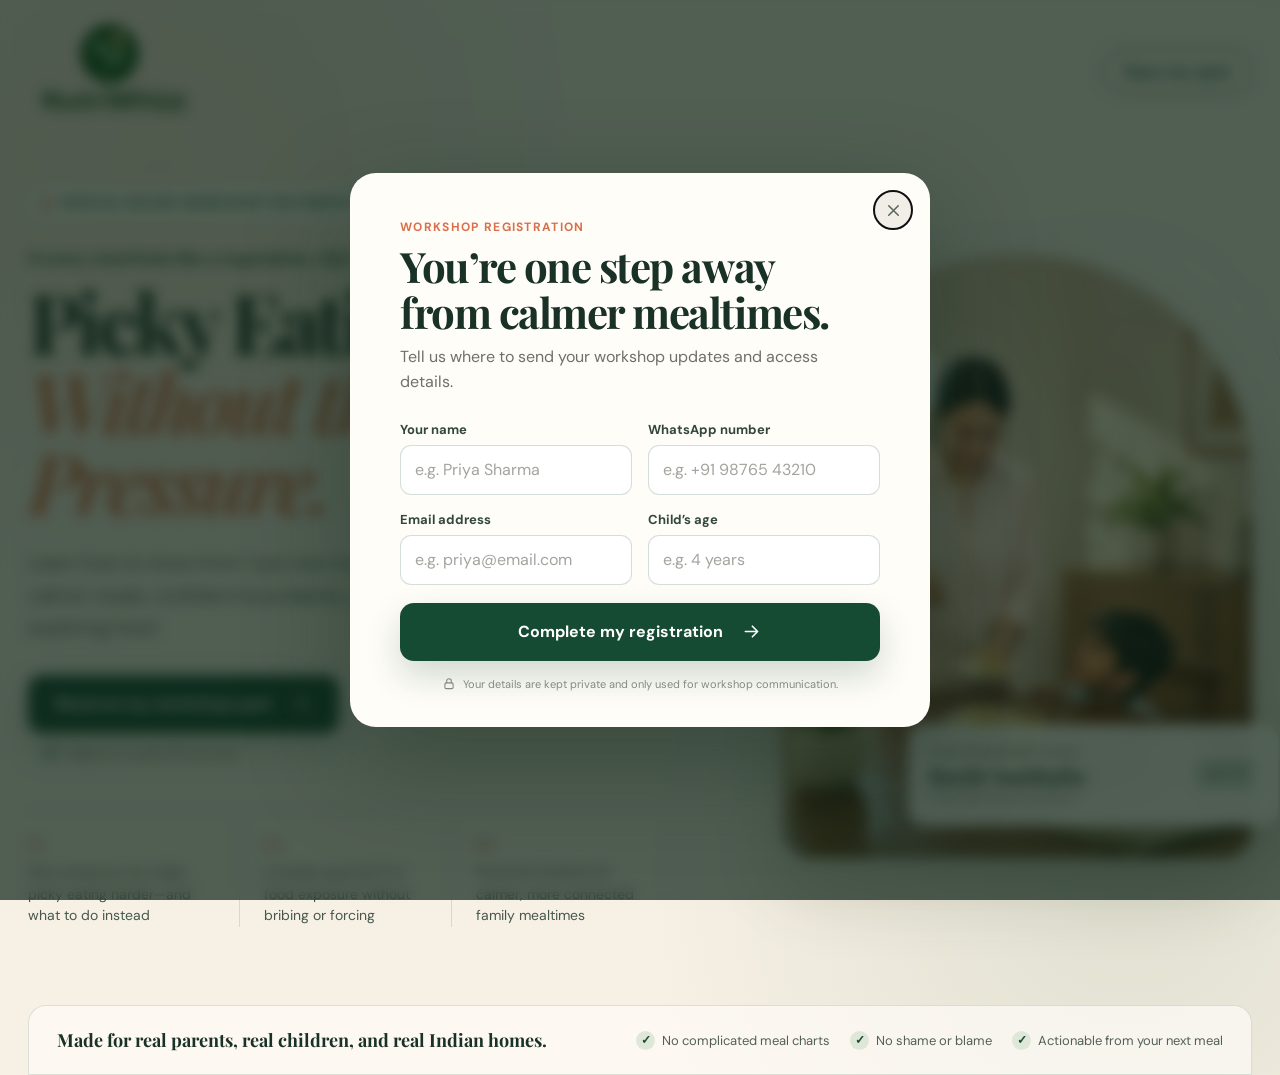
<file: picky-eating-workshop.html>
<!DOCTYPE html>
<html lang="en">
  <head>
    <meta charset="UTF-8" />
    <meta name="viewport" content="width=device-width, initial-scale=1.0" />
    <meta
      name="description"
      content="Join NutriWhizz's special picky eating workshop and learn practical, pressure-free ways to help your child explore food with confidence."
    />
    <meta name="theme-color" content="#f6efe2" />
    <meta property="og:title" content="Picky Eating, Without the Pressure | NutriWhizz" />
    <meta
      property="og:description"
      content="A practical workshop for parents who want calmer mealtimes and a child who feels safe exploring food."
    />
    <meta property="og:image" content="assets/images/hero-mother-child-serving.webp" />
    <title>Picky Eating, Without the Pressure | NutriWhizz Workshop</title>
    <link rel="preconnect" href="https://fonts.googleapis.com" />
    <link rel="preconnect" href="https://fonts.gstatic.com" crossorigin />
    <link
      href="https://fonts.googleapis.com/css2?family=DM+Sans:wght@400;500;600;700&family=Playfair+Display:wght@600;700&display=swap"
      rel="stylesheet"
    />
    <link rel="stylesheet" href="picky-eating-workshop.css" />
  </head>
  <body>
    <div class="page-shell">
      <header class="workshop-header">
        <a href="/" aria-label="NutriWhizz home">
          <img src="assets/images/nutriwhizz-logo.png" alt="NutriWhizz" />
        </a>
        <button class="header-cta" type="button" data-open-registration>Save my spot</button>
      </header>

      <main>
        <section class="hero" aria-labelledby="workshop-title">
          <div class="hero-copy">
            <div class="event-pill">
              <span class="live-dot" aria-hidden="true"></span>
              Special online workshop for parents
            </div>
            <p class="preheading">If every meal feels like a negotiation, this is for you.</p>
            <h1 id="workshop-title">Picky Eating,<br /><em>Without the Pressure.</em></h1>
            <p class="hero-subtitle">
              Learn how to move from “just one more bite” and food battles to calmer meals, confident boundaries,
              and a child who feels safe exploring food.
            </p>

            <div class="host-mobile">
              <span>Hosted by</span>
              <strong>Ruchi Sonthalia</strong>
              <small>Child Nutrition Consultant</small>
            </div>

            <button class="primary-cta" type="button" data-open-registration>
              <span>Reserve my workshop spot</span>
              <svg viewBox="0 0 24 24" aria-hidden="true"><path d="M5 12h14M13 6l6 6-6 6" /></svg>
            </button>
            <p class="cta-note">
              <svg viewBox="0 0 24 24" aria-hidden="true"><path d="m9 12 2 2 4-4" /><circle cx="12" cy="12" r="9" /></svg>
              Register in under 60 seconds
            </p>

            <div class="outcomes" aria-label="What you will learn">
              <article>
                <span>01</span>
                <p>Why pressure can make picky eating harder—and what to do instead</p>
              </article>
              <article>
                <span>02</span>
                <p>A simple approach to food exposure without bribing or forcing</p>
              </article>
              <article>
                <span>03</span>
                <p>Practical routines for calmer, more connected family mealtimes</p>
              </article>
            </div>
          </div>

          <div class="hero-visual" aria-label="A calm family mealtime">
            <div class="image-frame">
              <img
                src="assets/images/hero-mother-child-serving.webp"
                alt="A mother serving a nourishing meal to her young child"
              />
              <div class="image-glow" aria-hidden="true"></div>
            </div>
            <div class="host-card">
              <div>
                <span>Your workshop guide</span>
                <strong>Ruchi Sonthalia</strong>
                <small>Child Nutrition Consultant</small>
              </div>
              <span class="credential">Stanford<br />Certified</span>
            </div>
            <div class="promise-card">
              <svg viewBox="0 0 24 24" aria-hidden="true"><path d="M20.8 4.6a5.5 5.5 0 0 0-7.8 0L12 5.6l-1-1a5.5 5.5 0 0 0-7.8 7.8l1 1L12 21l7.8-7.6 1-1a5.5 5.5 0 0 0 0-7.8Z" /></svg>
              <span><strong>No guilt. No force.</strong> Just practical support.</span>
            </div>
          </div>
        </section>

        <section class="reassurance" aria-label="Workshop principles">
          <p>Made for real parents, real children, and real Indian homes.</p>
          <div>
            <span><i aria-hidden="true">✓</i> No complicated meal charts</span>
            <span><i aria-hidden="true">✓</i> No shame or blame</span>
            <span><i aria-hidden="true">✓</i> Actionable from your next meal</span>
          </div>
        </section>
      </main>
    </div>

    <div class="mobile-action" aria-hidden="false">
      <button type="button" data-open-registration>Save my workshop spot</button>
    </div>

    <dialog class="registration-dialog" data-registration-dialog aria-labelledby="registration-title">
      <button class="dialog-close" type="button" data-close-registration aria-label="Close registration form">
        <svg viewBox="0 0 24 24" aria-hidden="true"><path d="m6 6 12 12M18 6 6 18" /></svg>
      </button>

      <div class="registration-step" data-form-step>
        <div class="dialog-heading">
          <span class="mini-label">Workshop registration</span>
          <h2 id="registration-title">You’re one step away from calmer mealtimes.</h2>
          <p>Tell us where to send your workshop updates and access details.</p>
        </div>

        <form data-workshop-form>
          <label>
            <span>Your name</span>
            <input type="text" name="name" autocomplete="name" placeholder="e.g. Priya Sharma" required />
          </label>
          <label>
            <span>WhatsApp number</span>
            <input
              type="tel"
              name="phone"
              autocomplete="tel"
              inputmode="tel"
              placeholder="e.g. +91 98765 43210"
              minlength="8"
              required
            />
          </label>
          <label>
            <span>Email address</span>
            <input type="email" name="email" autocomplete="email" placeholder="e.g. priya@email.com" required />
          </label>
          <label>
            <span>Child’s age</span>
            <input type="text" name="child_age" inputmode="decimal" placeholder="e.g. 4 years" required />
          </label>

          <button class="form-submit" type="submit">
            <span>Complete my registration</span>
            <svg viewBox="0 0 24 24" aria-hidden="true"><path d="M5 12h14M13 6l6 6-6 6" /></svg>
          </button>
          <p class="form-status" data-form-status role="status" aria-live="polite"></p>
          <p class="privacy-note">
            <svg viewBox="0 0 24 24" aria-hidden="true"><rect x="5" y="10" width="14" height="10" rx="2" /><path d="M8 10V7a4 4 0 0 1 8 0v3" /></svg>
            Your details are kept private and only used for workshop communication.
          </p>
        </form>
      </div>

      <div class="success-step" data-success-step hidden>
        <div class="success-icon" aria-hidden="true">
          <svg viewBox="0 0 24 24"><path d="m6.5 12.5 3.2 3.2 7.8-8" /></svg>
        </div>
        <span class="mini-label">Your spot is saved</span>
        <h2>Registration complete!</h2>
        <p>
          Join the private WhatsApp community now so you don’t miss the workshop updates, access details, and
          helpful reminders.
        </p>
        <a
          class="whatsapp-cta"
          href="https://chat.whatsapp.com/BtE7ZPWgO59HhfjmaJJGAz"
          target="_blank"
          rel="noopener noreferrer"
        >
          <svg viewBox="0 0 24 24" aria-hidden="true"><path d="M20.5 3.5A11.8 11.8 0 0 0 1.9 17.7L.3 23.5l5.9-1.6A11.8 11.8 0 0 0 20.5 3.5Zm-8.4 17.1c-1.8 0-3.6-.5-5.1-1.4l-.4-.2-3.5.9.9-3.4-.2-.4a9.4 9.4 0 1 1 8.3 4.5Zm5.2-7c-.3-.1-1.7-.8-2-.9-.3-.1-.5-.1-.7.2l-.9 1.1c-.2.2-.4.2-.7.1a7.7 7.7 0 0 1-2.3-1.4A8.8 8.8 0 0 1 9 10.6c-.2-.3 0-.5.1-.6l.5-.6.3-.5c.1-.2 0-.4 0-.6l-.9-2c-.2-.5-.5-.4-.7-.4h-.6c-.2 0-.6.1-.9.4-.3.3-1.2 1.1-1.2 2.8s1.2 3.2 1.4 3.5c.2.2 2.4 3.7 5.8 5.1.8.4 1.4.6 1.9.7.8.3 1.6.2 2.2.1.7-.1 1.7-.7 2-1.4.2-.7.2-1.3.2-1.4-.1-.1-.3-.2-.6-.4Z" /></svg>
          Join the WhatsApp community
        </a>
        <p class="success-note">Tap the button above to continue in WhatsApp.</p>
      </div>
    </dialog>

    <script src="picky-eating-workshop.js"></script>
  </body>
</html>
</file>
<file: picky-eating-workshop.css>
:root {
  --forest: #164b33;
  --forest-dark: #0c3523;
  --sage: #dfe8d8;
  --cream: #f7f0e5;
  --paper: #fffdf8;
  --peach: #e69a72;
  --coral: #d96f4b;
  --ink: #193126;
  --muted: #6e7168;
  --line: rgba(22, 75, 51, 0.14);
  --serif: "Playfair Display", Georgia, serif;
  --sans: "DM Sans", Arial, sans-serif;
}

* {
  box-sizing: border-box;
}

html {
  scroll-behavior: smooth;
}

body {
  margin: 0;
  min-width: 320px;
  background:
    radial-gradient(circle at 12% 16%, rgba(230, 154, 114, 0.16), transparent 30%),
    radial-gradient(circle at 88% 82%, rgba(92, 131, 91, 0.15), transparent 34%),
    var(--cream);
  color: var(--ink);
  font-family: var(--sans);
  -webkit-font-smoothing: antialiased;
}

body::before {
  position: fixed;
  inset: 0;
  z-index: -1;
  background-image: linear-gradient(rgba(22, 75, 51, 0.025) 1px, transparent 1px),
    linear-gradient(90deg, rgba(22, 75, 51, 0.025) 1px, transparent 1px);
  background-size: 42px 42px;
  content: "";
  mask-image: linear-gradient(to bottom, #000, transparent 88%);
}

button,
input {
  font: inherit;
}

button,
a {
  -webkit-tap-highlight-color: transparent;
}

button {
  border: 0;
  cursor: pointer;
}

a {
  color: inherit;
  text-decoration: none;
}

svg {
  display: block;
  fill: none;
  stroke: currentColor;
  stroke-linecap: round;
  stroke-linejoin: round;
  stroke-width: 1.9;
}

.page-shell {
  width: min(1440px, 100%);
  min-height: 100vh;
  margin: 0 auto;
  overflow: hidden;
}

.workshop-header {
  display: flex;
  align-items: center;
  justify-content: space-between;
  width: min(1240px, calc(100% - 56px));
  margin: 0 auto;
  padding: 22px 0 10px;
}

.workshop-header img {
  display: block;
  width: clamp(150px, 13vw, 190px);
  height: auto;
}

.header-cta {
  padding: 11px 20px;
  border: 1px solid var(--forest);
  border-radius: 999px;
  background: transparent;
  color: var(--forest);
  font-weight: 700;
  transition: color 0.2s ease, background 0.2s ease, transform 0.2s ease;
}

.header-cta:hover {
  background: var(--forest);
  color: white;
  transform: translateY(-1px);
}

.hero {
  display: grid;
  grid-template-columns: minmax(0, 1.04fr) minmax(360px, 0.82fr);
  gap: clamp(44px, 7vw, 108px);
  align-items: center;
  width: min(1240px, calc(100% - 56px));
  min-height: calc(100vh - 98px);
  margin: 0 auto;
  padding: clamp(46px, 6vh, 84px) 0 78px;
}

.hero-copy {
  max-width: 690px;
}

.event-pill {
  display: inline-flex;
  gap: 10px;
  align-items: center;
  padding: 8px 14px;
  border: 1px solid rgba(22, 75, 51, 0.16);
  border-radius: 999px;
  background: rgba(255, 253, 248, 0.64);
  color: var(--forest);
  font-size: 13px;
  font-weight: 700;
  letter-spacing: 0.06em;
  text-transform: uppercase;
}

.live-dot {
  width: 8px;
  height: 8px;
  border-radius: 50%;
  background: var(--coral);
  box-shadow: 0 0 0 5px rgba(217, 111, 75, 0.13);
}

.preheading {
  margin: 28px 0 12px;
  color: var(--forest);
  font-size: 16px;
  font-weight: 700;
}

h1 {
  margin: 0;
  font-family: var(--serif);
  font-size: clamp(58px, 6.5vw, 94px);
  font-weight: 700;
  letter-spacing: -0.055em;
  line-height: 0.96;
}

h1 em {
  color: var(--coral);
  font-weight: 600;
}

.hero-subtitle {
  max-width: 620px;
  margin: 26px 0 30px;
  color: #4c5c53;
  font-size: clamp(17px, 1.5vw, 20px);
  line-height: 1.7;
}

.primary-cta,
.form-submit {
  display: inline-flex;
  gap: 18px;
  align-items: center;
  justify-content: center;
  min-height: 58px;
  padding: 0 28px;
  border-radius: 14px;
  background: var(--forest);
  box-shadow: 0 15px 34px rgba(22, 75, 51, 0.2);
  color: white;
  font-weight: 700;
  transition: background 0.2s ease, box-shadow 0.2s ease, transform 0.2s ease;
}

.primary-cta:hover,
.form-submit:hover {
  background: var(--forest-dark);
  box-shadow: 0 18px 40px rgba(22, 75, 51, 0.25);
  transform: translateY(-2px);
}

.primary-cta svg,
.form-submit svg {
  width: 21px;
  height: 21px;
}

.cta-note {
  display: flex;
  gap: 8px;
  align-items: center;
  margin: 12px 0 0 14px;
  color: var(--muted);
  font-size: 13px;
}

.cta-note svg {
  width: 16px;
  height: 16px;
  color: var(--forest);
}

.outcomes {
  display: grid;
  grid-template-columns: repeat(3, 1fr);
  gap: 0;
  margin-top: 48px;
  border-top: 1px solid var(--line);
}

.outcomes article {
  padding: 22px 24px 0 0;
}

.outcomes article + article {
  padding-left: 24px;
  border-left: 1px solid var(--line);
}

.outcomes span {
  color: var(--coral);
  font-size: 12px;
  font-weight: 700;
  letter-spacing: 0.1em;
}

.outcomes p {
  margin: 8px 0 0;
  color: #46584e;
  font-size: 14px;
  line-height: 1.55;
}

.hero-visual {
  position: relative;
  width: min(100%, 470px);
  justify-self: end;
}

.hero-visual::before {
  position: absolute;
  top: -30px;
  right: -34px;
  z-index: -1;
  width: 76%;
  height: 86%;
  border: 1px solid rgba(22, 75, 51, 0.18);
  border-radius: 220px 220px 32px 32px;
  content: "";
}

.image-frame {
  position: relative;
  overflow: hidden;
  aspect-ratio: 0.78;
  border-radius: 230px 230px 28px 28px;
  box-shadow: 0 32px 70px rgba(61, 65, 42, 0.2);
}

.image-frame img {
  display: block;
  width: 100%;
  height: 100%;
  object-fit: cover;
  object-position: 50% 54%;
}

.image-glow {
  position: absolute;
  inset: auto 0 0;
  height: 27%;
  background: linear-gradient(to top, rgba(14, 40, 27, 0.34), transparent);
}

.host-card,
.promise-card {
  position: absolute;
  display: flex;
  align-items: center;
  border: 1px solid rgba(255, 255, 255, 0.58);
  background: rgba(255, 253, 248, 0.91);
  box-shadow: 0 18px 48px rgba(36, 46, 34, 0.16);
  backdrop-filter: blur(14px);
}

.host-card {
  right: -26px;
  bottom: 32px;
  justify-content: space-between;
  width: min(370px, 84%);
  padding: 18px 20px;
  border-radius: 18px;
}

.host-card div {
  display: grid;
}

.host-card div span {
  color: var(--muted);
  font-size: 11px;
  font-weight: 700;
  letter-spacing: 0.08em;
  text-transform: uppercase;
}

.host-card strong {
  margin-top: 2px;
  font-family: var(--serif);
  font-size: 21px;
}

.host-card small {
  color: var(--muted);
  font-size: 12px;
}

.credential {
  display: grid;
  place-items: center;
  width: 64px;
  height: 64px;
  border: 1px solid rgba(22, 75, 51, 0.2);
  border-radius: 50%;
  color: var(--forest);
  font-size: 10px;
  font-weight: 700;
  line-height: 1.25;
  text-align: center;
  text-transform: uppercase;
}

.promise-card {
  top: 16%;
  left: -46px;
  gap: 11px;
  max-width: 210px;
  padding: 13px 15px;
  border-radius: 14px;
  color: #536057;
  font-size: 12px;
  line-height: 1.35;
}

.promise-card svg {
  flex: 0 0 auto;
  width: 28px;
  height: 28px;
  color: var(--coral);
}

.promise-card strong {
  display: block;
  color: var(--ink);
}

.host-mobile {
  display: none;
}

.reassurance {
  display: flex;
  gap: 28px;
  align-items: center;
  justify-content: space-between;
  width: min(1240px, calc(100% - 56px));
  margin: 0 auto;
  padding: 22px 28px;
  border: 1px solid var(--line);
  border-radius: 18px 18px 0 0;
  background: rgba(255, 253, 248, 0.68);
}

.reassurance p {
  margin: 0;
  font-family: var(--serif);
  font-size: 18px;
  font-weight: 700;
}

.reassurance div {
  display: flex;
  flex-wrap: wrap;
  gap: 12px 20px;
  color: #536057;
  font-size: 13px;
}

.reassurance span {
  display: flex;
  gap: 7px;
  align-items: center;
}

.reassurance i {
  display: grid;
  place-items: center;
  width: 19px;
  height: 19px;
  border-radius: 50%;
  background: var(--sage);
  color: var(--forest);
  font-size: 12px;
  font-style: normal;
  font-weight: 700;
}

.mobile-action {
  display: none;
}

.registration-dialog {
  width: min(580px, calc(100% - 28px));
  max-height: min(760px, calc(100vh - 30px));
  margin: auto;
  padding: 0;
  overflow: auto;
  border: 0;
  border-radius: 26px;
  background: var(--paper);
  box-shadow: 0 36px 100px rgba(13, 36, 24, 0.35);
  color: var(--ink);
}

.registration-dialog::backdrop {
  background: rgba(10, 32, 21, 0.7);
  backdrop-filter: blur(7px);
}

.registration-dialog[open] {
  animation: dialog-in 0.3s ease-out;
}

@keyframes dialog-in {
  from {
    opacity: 0;
    transform: translateY(18px) scale(0.98);
  }
  to {
    opacity: 1;
    transform: translateY(0) scale(1);
  }
}

.dialog-close {
  position: absolute;
  top: 18px;
  right: 18px;
  z-index: 2;
  display: grid;
  place-items: center;
  width: 38px;
  height: 38px;
  border-radius: 50%;
  background: #f0eee7;
  color: #5b655e;
}

.dialog-close:hover {
  background: #e7e4dc;
}

.dialog-close svg {
  width: 19px;
  height: 19px;
}

.registration-step,
.success-step {
  padding: 42px clamp(24px, 6vw, 50px) 36px;
}

.dialog-heading {
  padding-right: 28px;
}

.mini-label {
  color: var(--coral);
  font-size: 12px;
  font-weight: 700;
  letter-spacing: 0.11em;
  text-transform: uppercase;
}

.dialog-heading h2,
.success-step h2 {
  margin: 8px 0 10px;
  font-family: var(--serif);
  font-size: clamp(30px, 6vw, 42px);
  letter-spacing: -0.035em;
  line-height: 1.08;
}

.dialog-heading p,
.success-step > p {
  margin: 0;
  color: var(--muted);
  line-height: 1.55;
}

form {
  display: grid;
  grid-template-columns: 1fr 1fr;
  gap: 16px;
  margin-top: 26px;
}

form label {
  display: grid;
  gap: 7px;
}

form label span {
  color: #33483d;
  font-size: 13px;
  font-weight: 700;
}

form input {
  width: 100%;
  height: 50px;
  padding: 0 14px;
  border: 1px solid rgba(22, 75, 51, 0.18);
  border-radius: 11px;
  outline: 0;
  background: #fff;
  color: var(--ink);
  transition: border-color 0.2s ease, box-shadow 0.2s ease;
}

form input::placeholder {
  color: #a2a59e;
}

form input:focus {
  border-color: var(--forest);
  box-shadow: 0 0 0 3px rgba(22, 75, 51, 0.1);
}

.form-submit {
  grid-column: 1 / -1;
  width: 100%;
  margin-top: 2px;
}

.form-submit:disabled {
  cursor: wait;
  opacity: 0.68;
  transform: none;
}

.form-status,
.privacy-note {
  grid-column: 1 / -1;
  margin: 0;
  text-align: center;
}

.form-status {
  min-height: 0;
  color: #a64333;
  font-size: 13px;
  font-weight: 600;
}

.form-status:empty {
  display: none;
}

.privacy-note {
  display: flex;
  gap: 7px;
  align-items: center;
  justify-content: center;
  color: #858982;
  font-size: 11px;
}

.privacy-note svg {
  width: 14px;
  height: 14px;
}

.success-step {
  display: flex;
  flex-direction: column;
  align-items: center;
  padding-top: 60px;
  padding-bottom: 50px;
  text-align: center;
}

.success-step[hidden] {
  display: none;
}

.success-icon {
  display: grid;
  place-items: center;
  width: 76px;
  height: 76px;
  margin-bottom: 24px;
  border-radius: 50%;
  background: var(--sage);
  color: var(--forest);
}

.success-icon svg {
  width: 42px;
  height: 42px;
  stroke-width: 2.2;
}

.whatsapp-cta {
  display: flex;
  gap: 12px;
  align-items: center;
  justify-content: center;
  width: 100%;
  min-height: 58px;
  margin-top: 26px;
  padding: 0 22px;
  border-radius: 14px;
  background: #1f9d55;
  box-shadow: 0 15px 34px rgba(31, 157, 85, 0.23);
  color: white;
  font-weight: 700;
  transition: background 0.2s ease, transform 0.2s ease;
}

.whatsapp-cta:hover {
  background: #188648;
  transform: translateY(-2px);
}

.whatsapp-cta svg {
  width: 24px;
  height: 24px;
  fill: currentColor;
  stroke: none;
}

.success-step .success-note {
  margin-top: 11px;
  font-size: 12px;
}

@media (max-width: 1020px) {
  .hero {
    grid-template-columns: minmax(0, 1fr) minmax(300px, 0.68fr);
    gap: 48px;
  }

  .promise-card {
    left: -24px;
  }

  .host-card {
    right: -12px;
  }

  .reassurance {
    align-items: flex-start;
  }

  .reassurance div {
    display: grid;
  }
}

@media (max-width: 800px) {
  .workshop-header {
    width: min(100% - 36px, 620px);
    padding-top: 15px;
  }

  .header-cta {
    display: none;
  }

  .hero {
    grid-template-columns: 1fr;
    width: min(100% - 36px, 620px);
    min-height: auto;
    padding: 48px 0 42px;
    text-align: center;
  }

  .hero-copy {
    display: flex;
    flex-direction: column;
    align-items: center;
  }

  .event-pill {
    font-size: 11px;
  }

  .preheading {
    margin-top: 22px;
  }

  h1 {
    font-size: clamp(50px, 14vw, 78px);
  }

  .hero-subtitle {
    margin: 22px 0 18px;
    font-size: 17px;
  }

  .host-mobile {
    display: grid;
    margin: 0 0 25px;
    line-height: 1.25;
  }

  .host-mobile span,
  .host-mobile small {
    color: var(--muted);
    font-size: 11px;
  }

  .host-mobile span {
    letter-spacing: 0.1em;
    text-transform: uppercase;
  }

  .host-mobile strong {
    margin: 2px 0;
    font-family: var(--serif);
    font-size: 19px;
  }

  .cta-note {
    margin-left: 0;
  }

  .outcomes {
    width: 100%;
    margin-top: 38px;
    text-align: left;
  }

  .hero-visual {
    width: min(88%, 430px);
    margin-top: 10px;
    justify-self: center;
  }

  .host-card {
    display: none;
  }

  .reassurance {
    display: grid;
    width: min(100% - 36px, 620px);
    margin-bottom: 92px;
    text-align: left;
  }

  .mobile-action {
    position: fixed;
    right: 0;
    bottom: 0;
    left: 0;
    z-index: 10;
    display: block;
    padding: 10px 14px max(10px, env(safe-area-inset-bottom));
    border-top: 1px solid var(--line);
    background: rgba(255, 253, 248, 0.9);
    backdrop-filter: blur(15px);
  }

  .mobile-action button {
    width: 100%;
    min-height: 52px;
    border-radius: 12px;
    background: var(--forest);
    color: white;
    font-weight: 700;
  }
}

@media (max-width: 560px) {
  .workshop-header img {
    width: 145px;
  }

  .hero {
    padding-top: 34px;
  }

  .preheading {
    max-width: 300px;
    font-size: 14px;
  }

  h1 {
    font-size: clamp(46px, 14vw, 66px);
  }

  .primary-cta {
    width: 100%;
  }

  .outcomes {
    grid-template-columns: 1fr;
    border-top: 1px solid var(--line);
  }

  .outcomes article,
  .outcomes article + article {
    display: grid;
    grid-template-columns: 32px 1fr;
    gap: 10px;
    padding: 15px 0;
    border-right: 0;
    border-bottom: 1px solid var(--line);
    border-left: 0;
  }

  .outcomes p {
    margin: 0;
  }

  .hero-visual {
    width: 92%;
  }

  .promise-card {
    top: 12%;
    left: -18px;
    max-width: 176px;
    text-align: left;
  }

  .hero-visual::before {
    right: -20px;
  }

  .reassurance {
    padding: 20px;
  }

  .registration-dialog {
    width: calc(100% - 20px);
    max-height: calc(100vh - 20px);
    border-radius: 21px;
  }

  .registration-step,
  .success-step {
    padding-right: 22px;
    padding-left: 22px;
  }

  form {
    grid-template-columns: 1fr;
    gap: 13px;
  }

  .form-submit,
  .form-status,
  .privacy-note {
    grid-column: 1;
  }
}

@media (prefers-reduced-motion: reduce) {
  *,
  *::before,
  *::after {
    scroll-behavior: auto !important;
    animation-duration: 0.01ms !important;
    animation-iteration-count: 1 !important;
    transition-duration: 0.01ms !important;
  }
}
</file>
